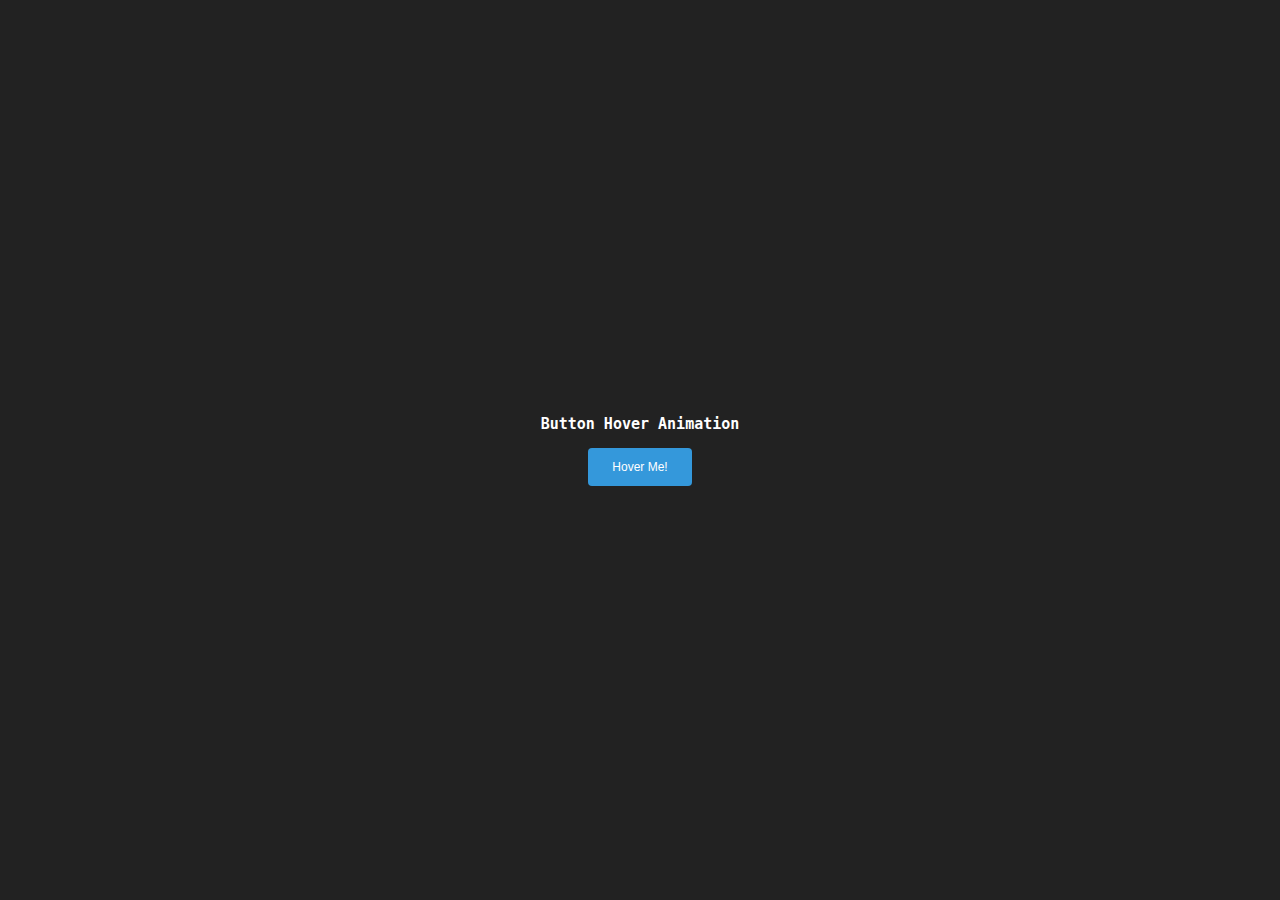
<file: btnanimation/index.html>
<!DOCTYPE html>
<html lang="en">
<head>
    <meta charset="UTF-8">
    <meta name="viewport" content="width=device-width, initial-scale=1.0">
    <title>Document</title>
    <link rel="stylesheet" href="style.css" />
</head>
<body>
    <h2>Button Hover Animation</h2>
    <button class="bounce-btn">Hover Me!</button>
</body>
</html>
</file>
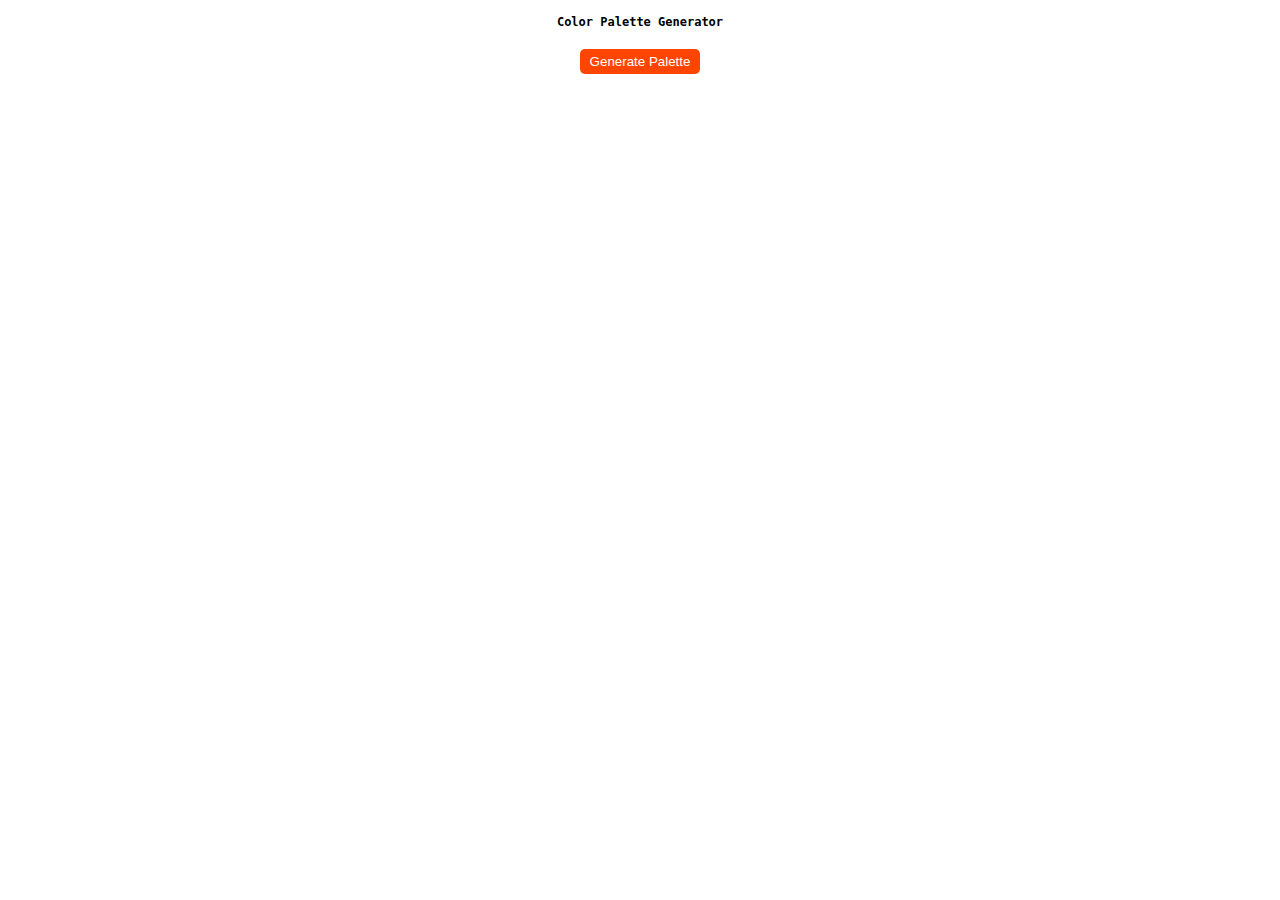
<file: colorpallet/index.html>
<!DOCTYPE html>
<html lang="en">
<head>
    <meta charset="UTF-8">
    <meta name="viewport" content="width=device-width, initial-scale=1.0">
    <title>Document</title>
    <link rel="stylesheet" href="style.css" />
</head>
<body>
    <h2>Color Palette Generator</h2>
    <div class="container">
        <button id="generateBtn">Generate Palette</button>
        <div class="palette"></div>
    </div>      
    <script src="main.js"></script>
</body>
</html>
</file>
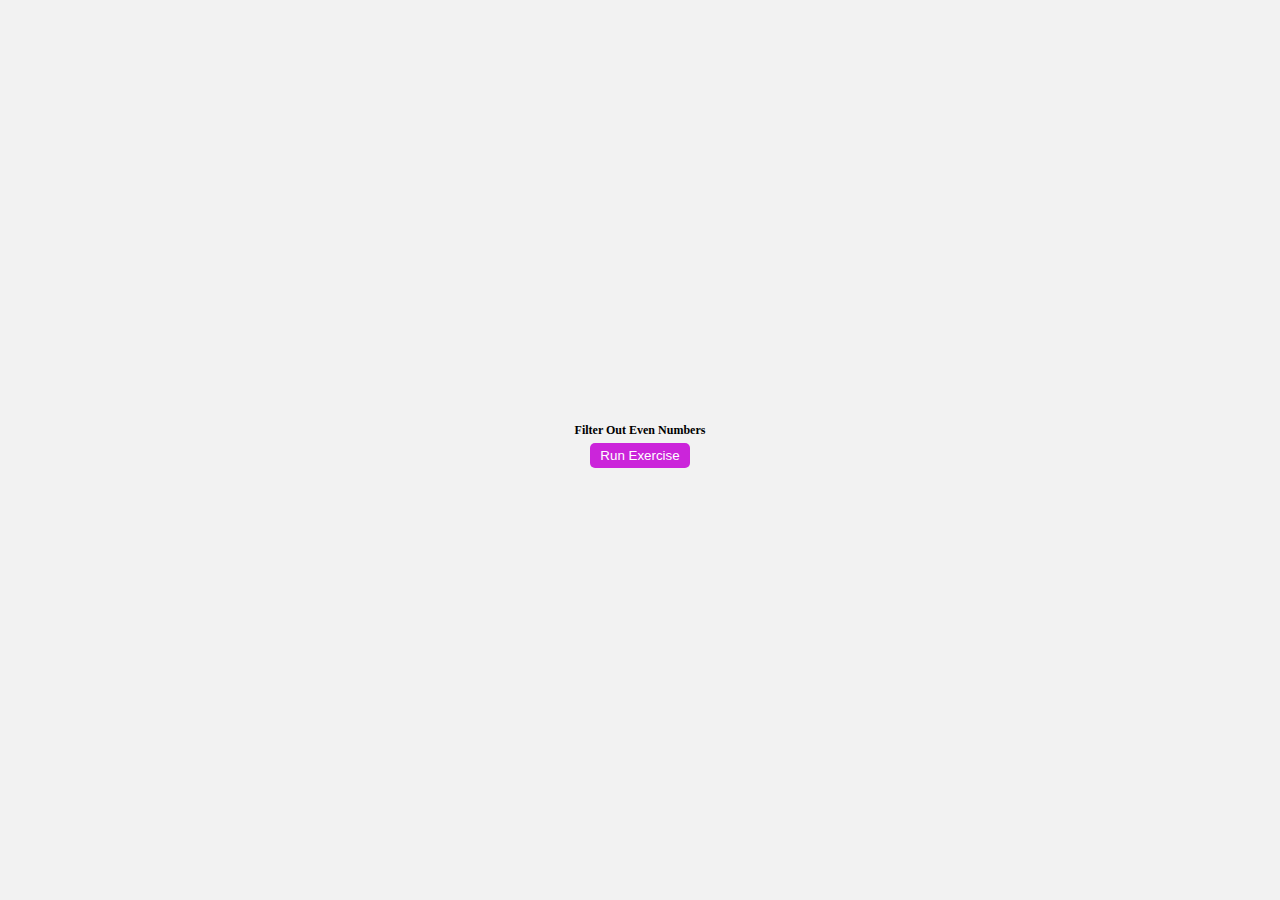
<file: filtereven/index.html>
<!DOCTYPE html>
<html lang="en">
<head>
    <meta charset="UTF-8">
    <meta name="viewport" content="width=device-width, initial-scale=1.0">
    <title>Filter Even Number</title>
    <link rel="stylesheet" href="style.css" />
</head>
<body>
    <h2>Filter Out Even Numbers</h2>
<button id="runExercise">Run Exercise</button>
<p id="output"></p>

    <script src="main.js"></script>

</body>
</html>
</file>
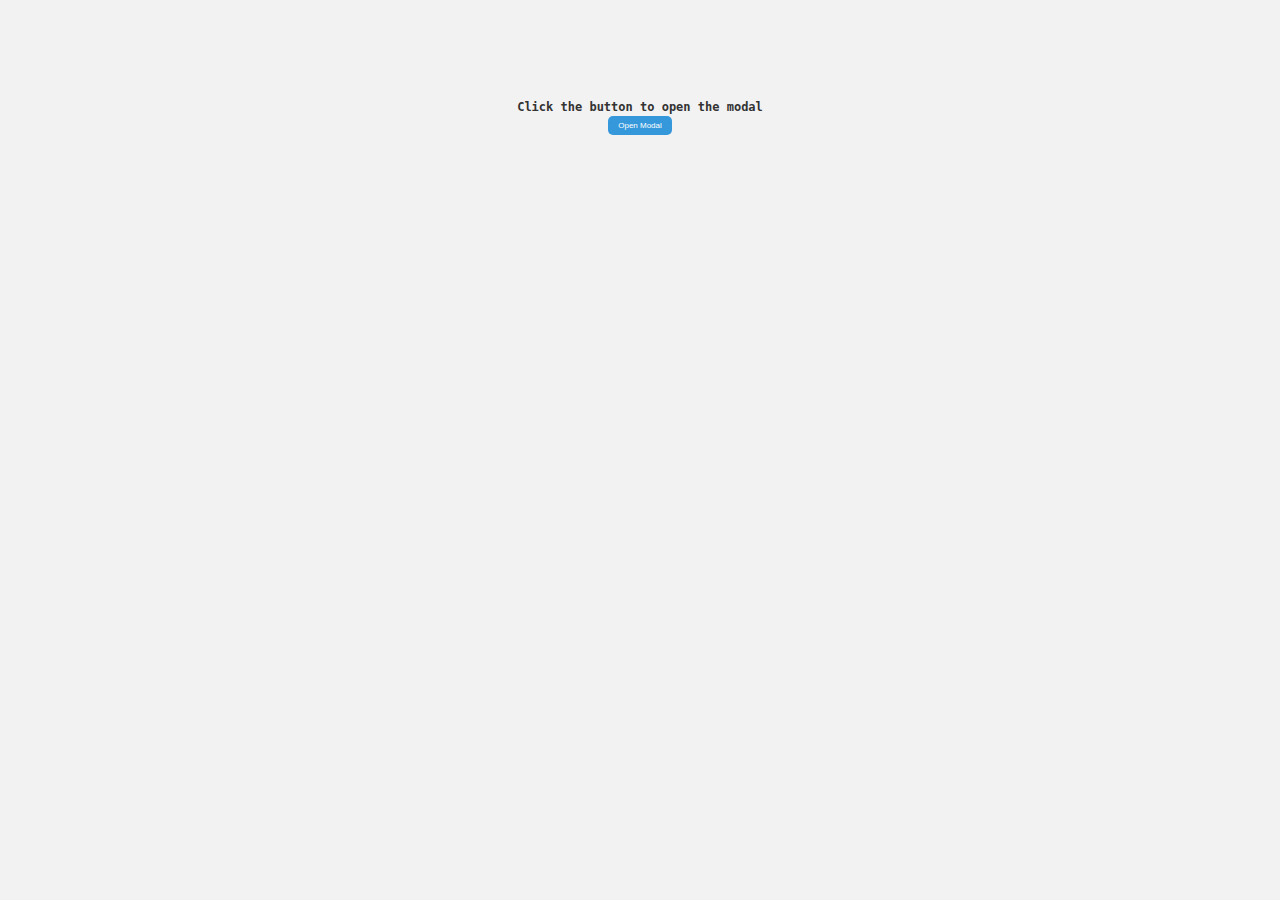
<file: modal/index.html>
<!DOCTYPE html>
<html lang="en">
<head>
    <meta charset="UTF-8">
    <meta name="viewport" content="width=device-width, initial-scale=1.0">
    <title>Modal</title>
    <link rel="stylesheet" href="style.css" />
</head>
<body>
    <h2>Click the button to open the modal</h2>
<button id="openModalBtn">Open Modal</button>

<div id="modal" class="modal">
  <div class="modal-content">
    <span id="closeModalBtn" class="close-btn">&times;</span>
    <h3>Modal Title</h3>
    <p>This is a simple modal popup!</p>
  </div>
</div>

    <script src="main.js"></script>

</body>
</html>
</file>
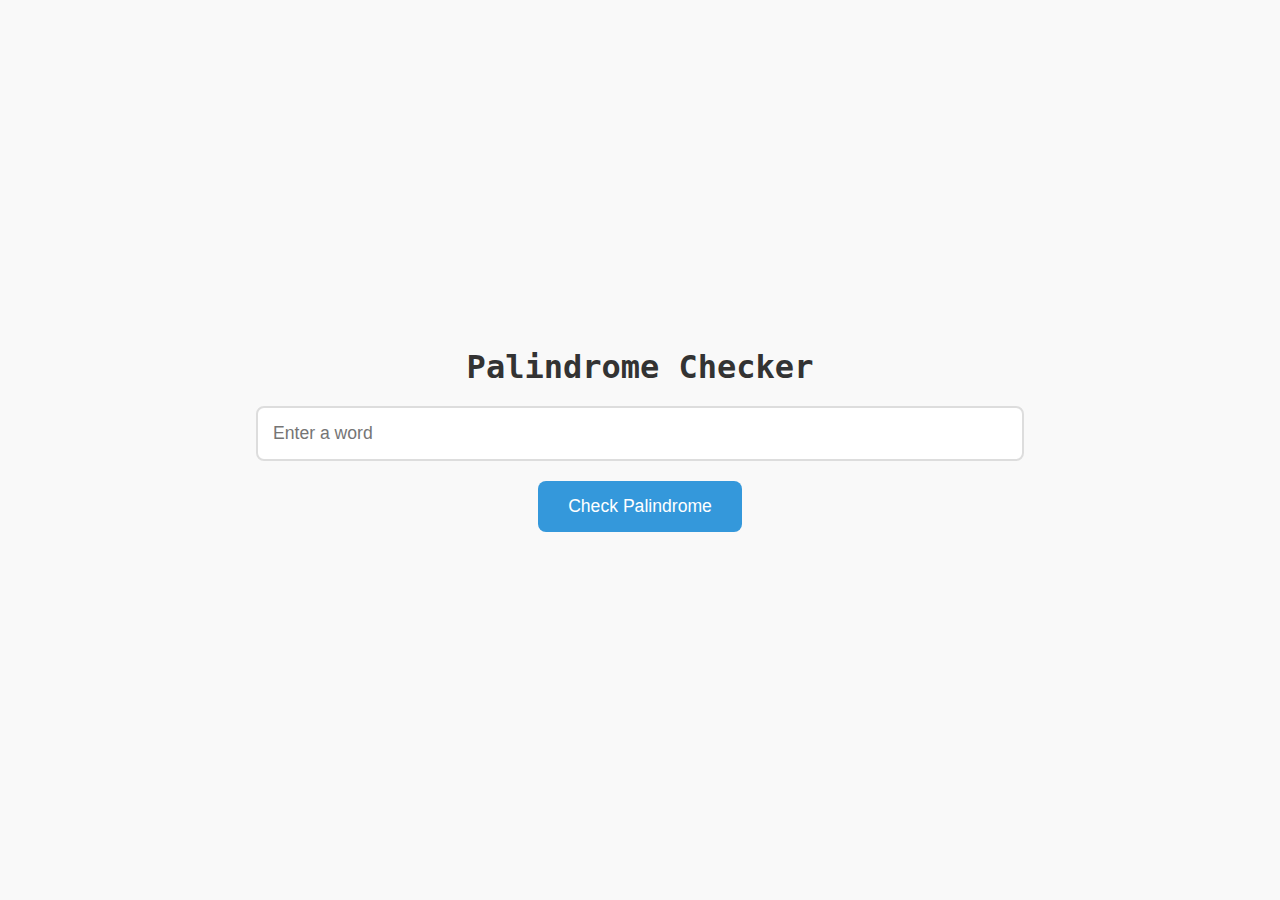
<file: Palindrome/index.html>
<!DOCTYPE html>
<html lang="en">
<head>
    <meta charset="UTF-8">
    <meta name="viewport" content="width=device-width, initial-scale=1.0">
    <title>Document</title>
    <link rel="stylesheet" href="style.css" />

</head>
<body>
    <h2>Palindrome Checker</h2>
<input type="text" id="inputText" placeholder="Enter a word">
<button id="checkButton">Check Palindrome</button>
<p id="result"></p>
<script src="main.js"></script>

</body>
</html>
</file>
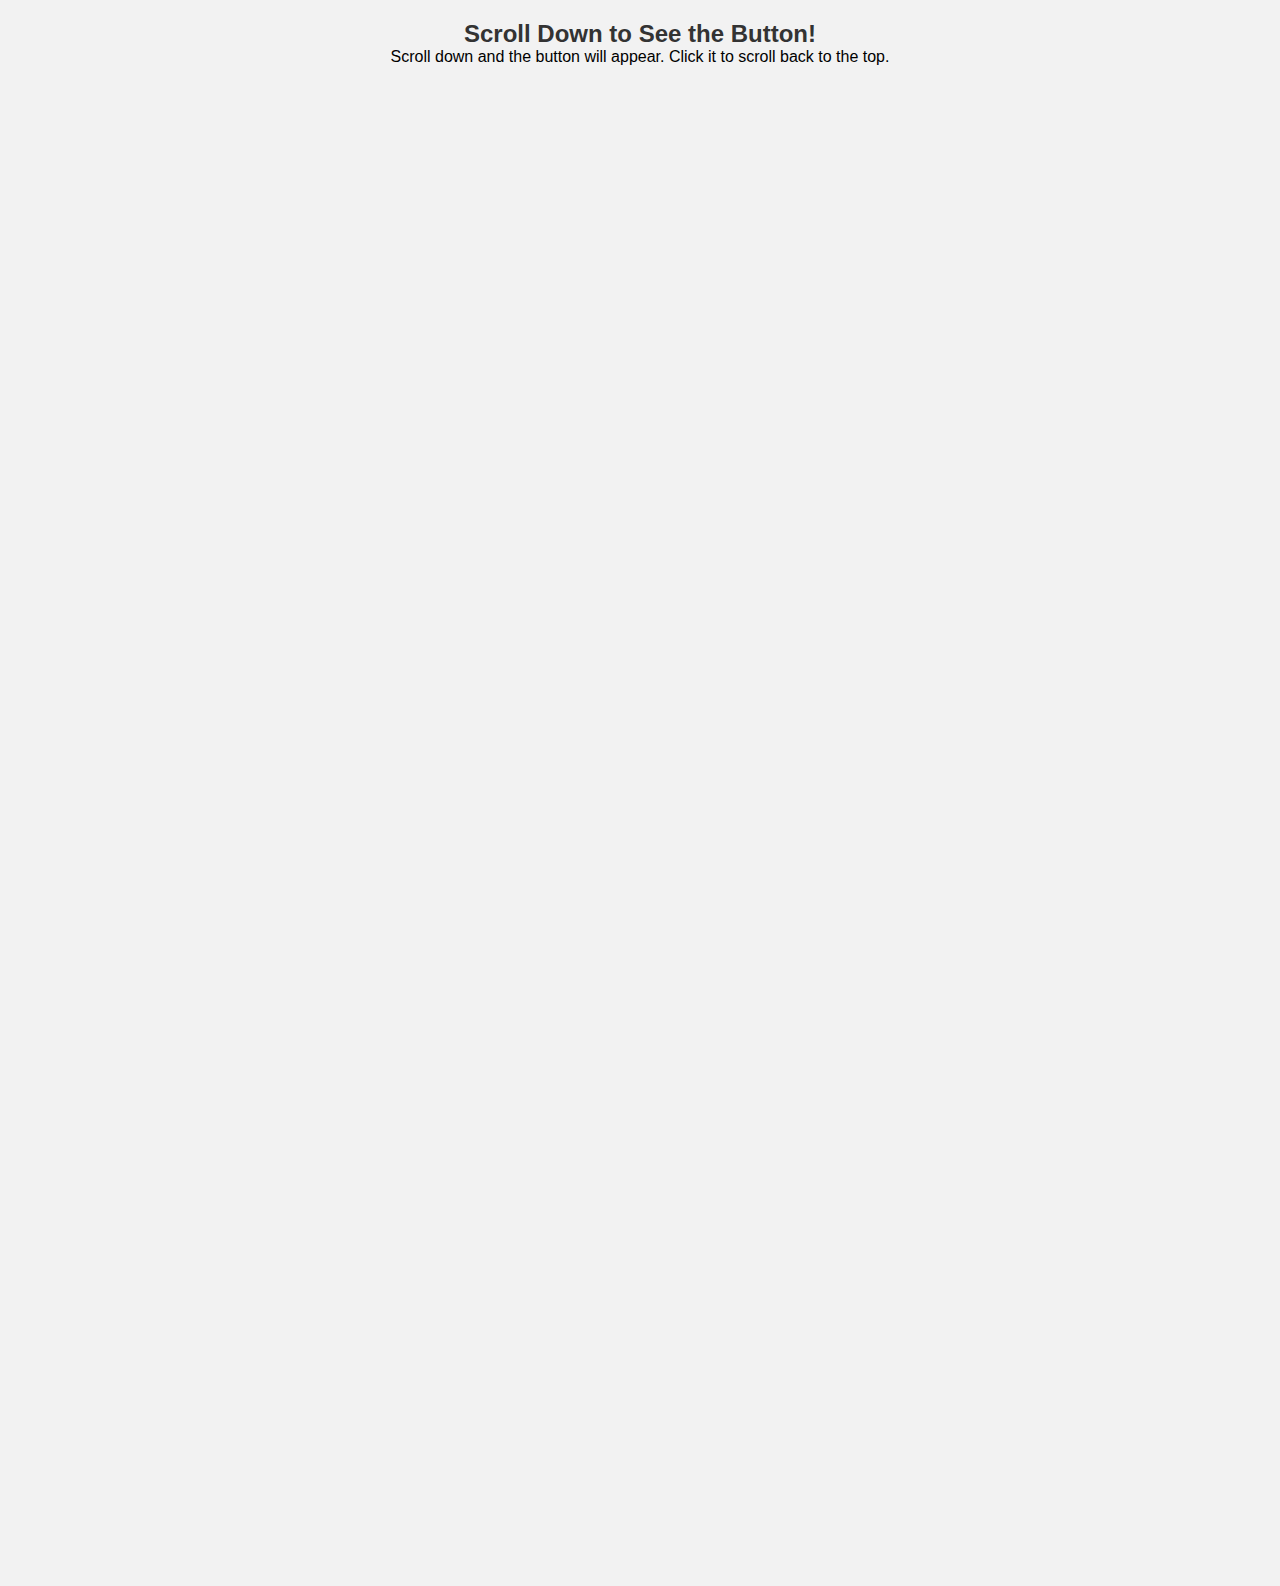
<file: scrollbtn/index.html>
<!DOCTYPE html>
<html lang="en">
<head>
    <meta charset="UTF-8">
    <meta name="viewport" content="width=device-width, initial-scale=1.0">
    <title>Scroll to Top</title>
    <link rel="stylesheet" href="style.css" />
</head>
<body>
    <h2>Scroll Down to See the Button!</h2>
<p>Scroll down and the button will appear. Click it to scroll back to the top.</p>

<div style="height: 1500px; background-color: #f2f2f2;">
  <!-- Content to make the page scrollable -->
</div>

<button id="scrollToTopBtn">↑ Scroll to Top</button>

    <script src="main.js"></script>
</body>
</html>
</file>
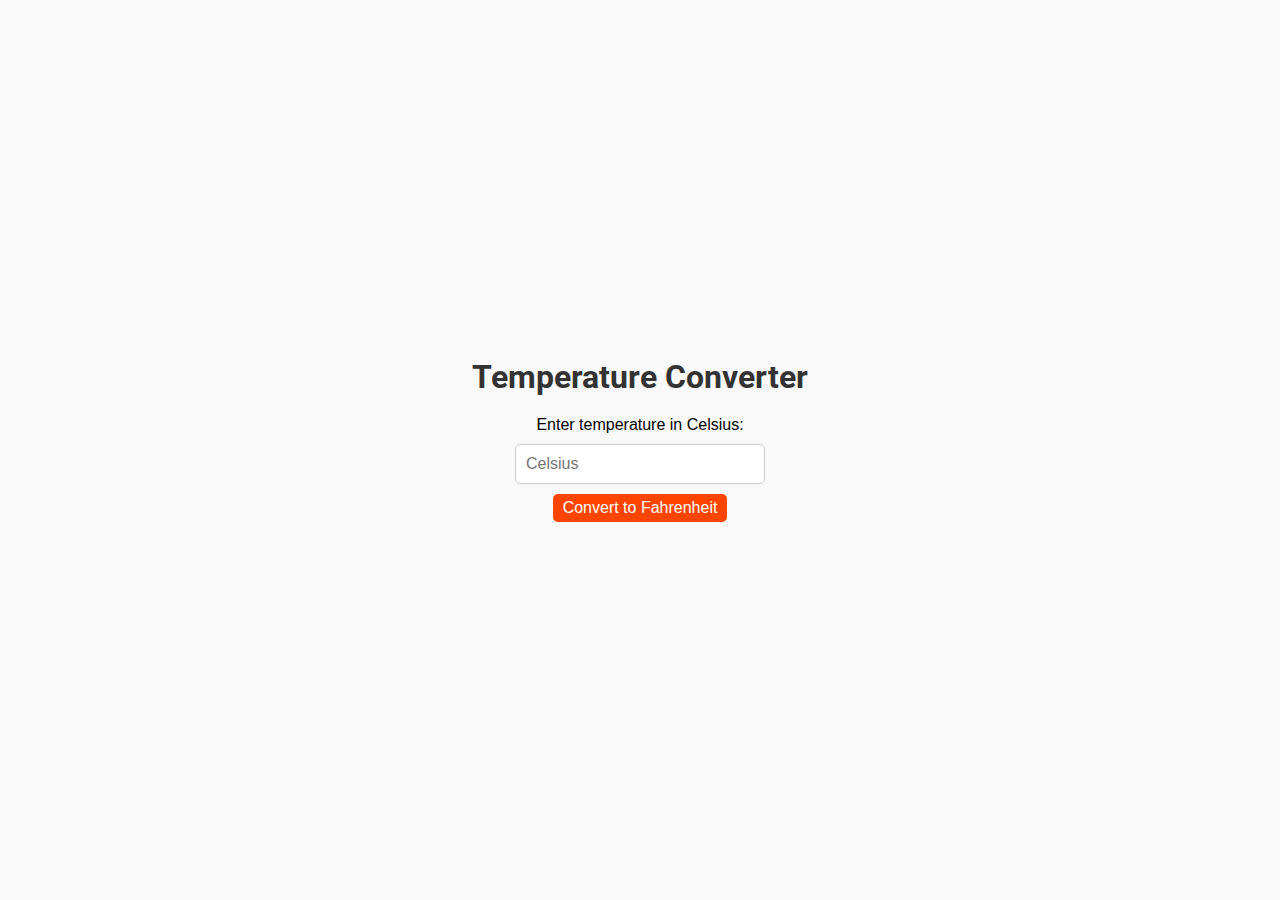
<file: tempconverter/index.html>
<!DOCTYPE html>
<html lang="en">
<head>
    <meta charset="UTF-8">
    <meta name="viewport" content="width=device-width, initial-scale=1.0">
    <title>Document</title>
    <link rel="stylesheet" href="style.css" />

</head>
<body>
    <h2>Temperature Converter</h2>
<label for="celsius">Enter temperature in Celsius:</label>
<input type="number" id="celsius" placeholder="Celsius">
<button id="convertBtn">Convert to Fahrenheit</button>
<p id="result"></p>

    <script src="main.js"></script>
</body>
</html>
</file>
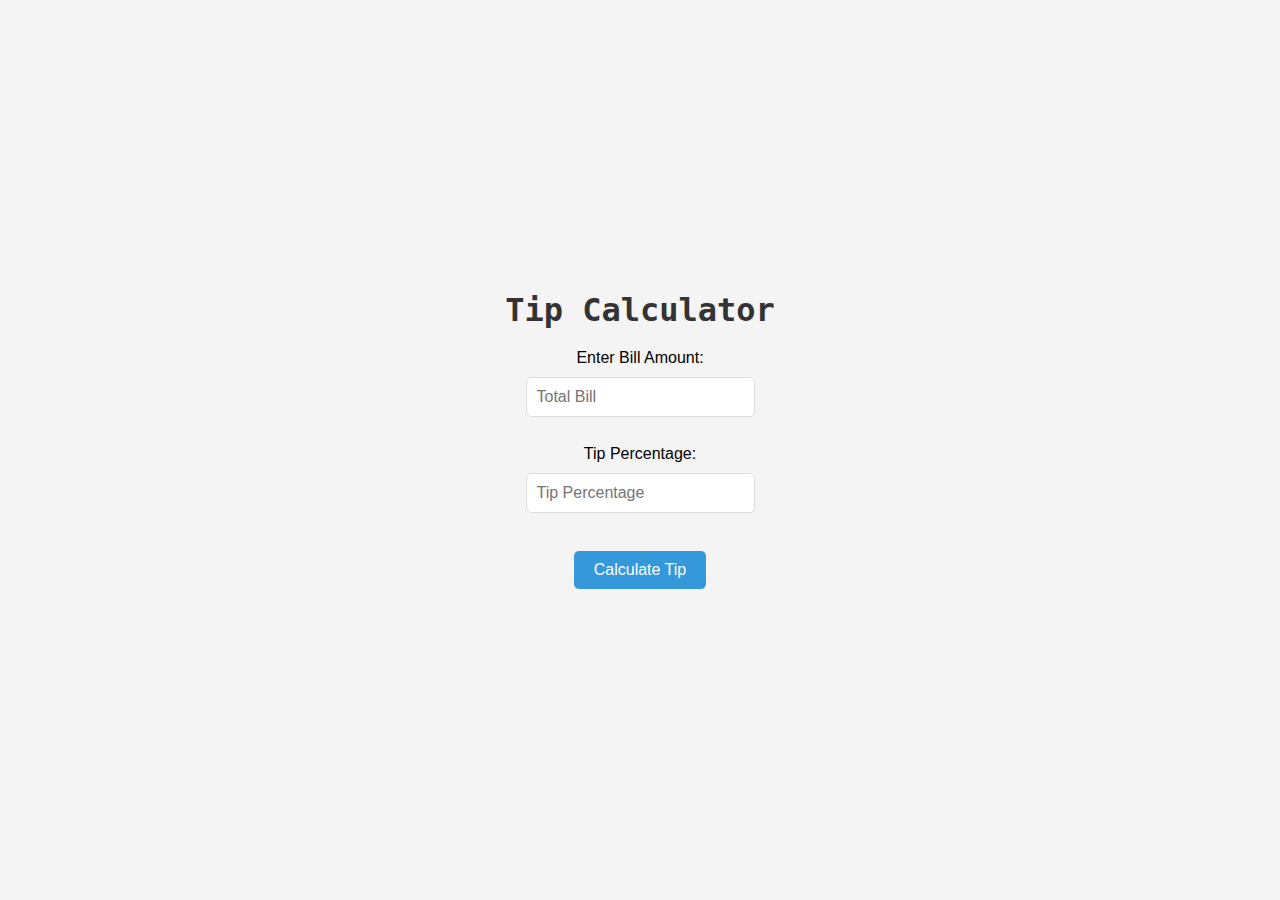
<file: tip/index.html>
<!DOCTYPE html>
<html lang="en">
<head>
    <meta charset="UTF-8">
    <meta name="viewport" content="width=device-width, initial-scale=1.0">
    <title>Document</title>
    <link rel="stylesheet" href="style.css" />

</head>
<body>
    <h2>Tip Calculator</h2>
    <label for="billAmount">Enter Bill Amount:</label>
    <input type="number" id="billAmount" placeholder="Total Bill" />
    <br />
    <label for="tipPercentage">Tip Percentage:</label>
    <input type="number" id="tipPercentage" placeholder="Tip Percentage" />
    <br />
    <button id="calculateTipBtn">Calculate Tip</button>
    <p id="tipResult"></p>
    
    <script src="main.js"></script>
</body>
</html>
</file>
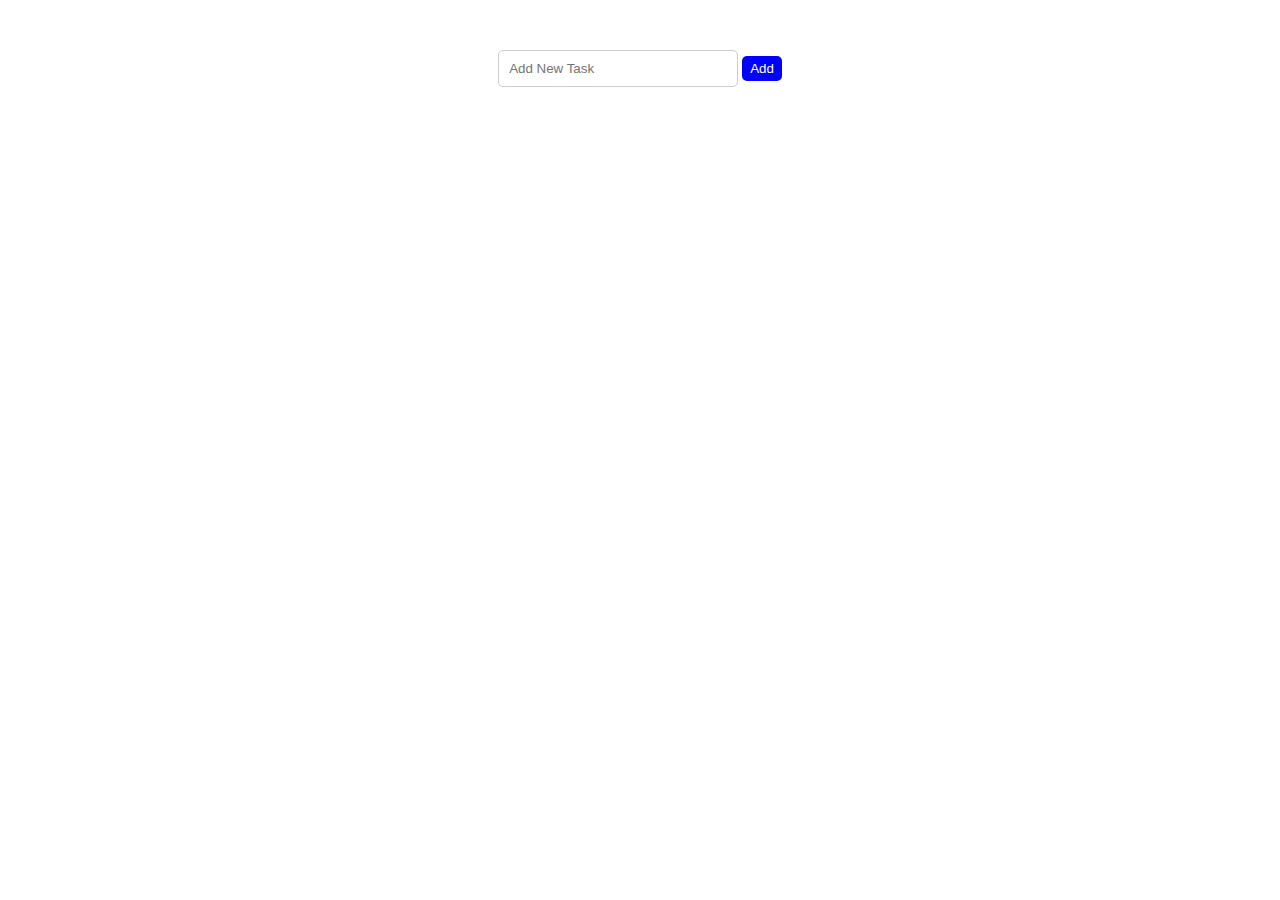
<file: todolist/index.html>
<!DOCTYPE html>
<html lang="en">
<head>
    <meta charset="UTF-8">
    <meta name="viewport" content="width=device-width, initial-scale=1.0">
    <title>ToDoList</title>
    <link rel="stylesheet" href="style.css" />

</head>
<body>
    <div class="todo-container">
        <input type="text" id="taskInput" placeholder="Add New Task">
        <button id="addTaskBtn">Add</button>
        <ul id="taskList"></ul>
    </div>      
    <script src="main.js"></script>
</body>
</html>
</file>
<file: btnanimation/style.css>
* {
    margin: 0;
    padding: 0;
    box-sizing: border-box;
  }
  
  body {
    display: flex;
    justify-content: center;
    align-items: center;
    height: 100vh;
    background: #222;
    flex-direction: column;
    gap: 15px;
  }
  h2{
    text-align: center;
    font-family: monospace;
    font-size: 15px;
    color: white;
  }

  .bounce-btn{
    padding: 12px 24px;
    background: #3498db;
    color: white;
    border: none;
    border-radius: 4px;
    font-size: 12px;
    cursor: pointer;
    transition: transform .3s ease;
  }
  .bounce-btn:hover{
    transform: translateY(-15px);
  }
  .bounce-btn:active{
    transform: translateY(12px);
  }
</file>
<file: colorpallet/style.css>
*{
    margin: 0;
    padding: 0;
    box-sizing: border-box;
}
h2{
    text-align: center;
    font-size: 12px;
    margin-top: 15px;
    font-family: monospace;
}
.container {
    text-align: center;
    padding: 20px;
  }


  button{
    background: orangered;
    color: white;
    padding: 5px 10px;
    border: none;
    cursor: pointer;
    border-radius: 5px;
  }
  button:hover{
    background-color: orange;
  }
  .palette{
    display: flex;
    justify-content: center;
    margin-top: 10px;
  }
  .color-box{
    width: 100px;
    height: 100px;
    margin: 10px;
    border-radius: 5px;
    position: relative;
  }
  .color-box .hex-code{
    position: absolute;
    bottom: 5px;
    left: 5px;
    color: white;
    font-size: 10px;
  }
</file>
<file: filtereven/style.css>
* {
    margin: 0;
    padding: 0;
    box-sizing: border-box;
  }
  h2{
    font-family: cursive;
    font-size: 12px;
  }
  
  body {
    font-family: Arial, sans-serif;
    display: flex;
    justify-content: center;
    align-items: center;
    flex-direction: column;
    gap: 5px;
    height: 100vh;
    background: #f2f2f2;
    text-align: center;
  }
  
  button {
    padding: 5px 10px;
    background-color: #cb25da;
    color: white;
    border: none;
    border-radius: 5px;
    cursor: pointer;
  }
  
  button:hover {
    background-color: #4b0442;
  }
  
  p {
    margin-top: 5px;
    font-size: 10px;
    font-weight: bold;
    font-family: monospace;
  }
</file>
<file: modal/style.css>
* {
    margin: 0;
    padding: 0;
    box-sizing: border-box;
  }
  
  body {
    font-family: Arial, sans-serif;
    background: #f2f2f2;
    text-align: center;
  }
  
  h2 {
    font-size: 12px;
    color: #333;
    font-family: monospace;
    margin-top: 100px;
  }
  
  button {
    padding: 5px 10px;
    background-color: #3498db;
    color: white;
    border: none;
    border-radius: 5px;
    cursor: pointer;
    font-size: 8px;
  }
  
  button:hover {
    background-color: #2980b9;
  }
  
  /* Modal Styles */
  .modal {
    display: none; /* Hidden by default */
    position: fixed;
    z-index: 1;
    left: 0;
    top: 0;
    width: 100%;
    height: 100%;
    background-color: rgba(0, 0, 0, 0.4);
  }
  
  .modal-content {
    background-color: #fff;
    padding: 20px;
    border-radius: 8px;
    width: 80%;
    margin: 10% auto;
    text-align: center;
  }
  
  .close-btn {
    color: #aaa;
    font-size: 28px;
    font-weight: bold;
    position: absolute;
    top: 0;
    right: 20px;
    cursor: pointer;
  }
  
  .close-btn:hover,
  .close-btn:focus {
    color: black;
    text-decoration: none;
  }
</file>
<file: scrollbtn/style.css>
* {
    margin: 0;
    padding: 0;
    box-sizing: border-box;
  }
  
  body {
    font-family: Arial, sans-serif;
    background: #f2f2f2;
    text-align: center;
    padding: 20px;
  }
  
  h2 {
    font-size: 24px;
    color: #333;
  }
  
  #scrollToTopBtn {
    display: none;
    position: fixed;
    bottom: 20px;
    right: 20px;
    padding: 10px 20px;
    background-color: #3498db;
    color: white;
    border: none;
    border-radius: 5px;
    cursor: pointer;
    font-size: 16px;
  }
  
  #scrollToTopBtn:hover {
    background-color: #2980b9;
  }
</file>
<file: tempconverter/style.css>
/* Import the font from Google Fonts */
@import url('https://fonts.googleapis.com/css2?family=Roboto:wght@400;500;700&display=swap');


* {
    margin: 0;
    padding: 0;
    box-sizing: border-box;
  }
  
  body {
    font-family: 'Arial', sans-serif;
    display: flex;
    justify-content: center;
    flex-direction: column;
    align-items: center;
    height: 100vh;
    background: #f9f9f9;
    text-align: center;
  }
  

/* Apply the font */
h2 {
  font-family: 'Roboto', sans-serif;
  font-size: 2rem;
  margin-bottom: 20px;
  font-weight: 700; /* Bold weight for a professional look */
  color: #333; /* Ensure good contrast for readability */
}

  
  input {
    padding: 10px;
    font-size: 16px;
    margin-top: 10px;
    width: 250px;
    border-radius: 5px;
    border: 1px solid #ccc;
  }
  
  button {
    padding: 5px 10px;
    background-color: orangered;
    color: white;
    border: none;
    border-radius: 5px;
    cursor: pointer;
    font-size: 16px;
    margin-top: 10px;
  }
  
  button:hover {
    background-color: #753f0e;
  }
  
  p {
    margin-top: 20px;
    font-size: 18px;
    font-weight: bold;
    color: #333;
  }
</file>
<file: tip/style.css>
* {
    margin: 0;
    padding: 0;
    box-sizing: border-box;
  }
  
  body {
    font-family: 'Arial', sans-serif;
    display: flex;
    justify-content: center;
    flex-direction: column;
    align-items: center;
    height: 100vh;
    background: #f4f4f4;
    text-align: center;
    padding: 20px;
  }
  
  h2 {
    font-size: 2rem;
    margin-bottom: 20px;
    color: #333;
    font-family: monospace;
  }
  
  input {
    padding: 10px;
    font-size: 16px;
    margin: 10px;
    border-radius: 5px;
    border: 1px solid #ddd;
  }
  
  button {
    padding: 10px 20px;
    background-color: #3498db;
    color: white;
    border: none;
    border-radius: 5px;
    cursor: pointer;
    font-size: 16px;
    margin-top: 10px;
  }
  
  button:hover {
    background-color: #2980b9;
  }
  
  p {
    margin-top: 20px;
    font-size: 18px;
    font-weight: bold;
    color: #333;
  }
</file>
<file: todolist/style.css>
*{
    margin: 0;
    padding: 0;
    box-sizing: border-box;
}
.todo-container {
    width: 300px;
    margin: 50px auto;
    text-align: center;
  }
  
input {
    padding: 10px;
    width: 80%;
    margin-bottom: 10px;
    border-radius: 5px;
    border: 1px solid #ccc;
}
button {
    padding: 5px 8px;
    border-color: aqua;
    border: none;
    background-color: blue;
    color: white;
    border-radius: 5px;
}
ul{
    list-style-type: none;
    padding: 0;
}
li{
    background-color: #ecf0f1;
    padding: 10px;
    margin: 5px 0;
    border-radius: 5px;
    display: flex;
    justify-content: space-between;
    align-items: center;
}
.completed{
    text-decoration: line-through;
    color: #95a5a6;

}
.delete-btn{
    background-color: #e74c3c;
    color: white;
    padding: 5px;
    border: none;
    cursor: pointer;
    border-radius: 3px;
}
</file>
<file: Palindrome/style.css>
/* Global reset */
* {
    margin: 0;
    padding: 0;
    box-sizing: border-box;
  }
  
  body {
    font-family: 'Roboto', sans-serif;
    background-color: #f9f9f9;
    color: #333;
    display: flex;
    justify-content: center;
    align-items: center;
    flex-direction: column;
    height: 100vh;
    margin: 0;
  }
  
  h2 {
    font-size: 2rem;
    font-weight: 700;
    color: #333;
    margin-bottom: 20px;
    font-family: monospace;
  }
  
  .container {
    background-color: #ffffff;
    border-radius: 8px;
    box-shadow: 0 8px 16px rgba(0, 0, 0, 0.1);
    padding: 40px;
    width: 100%;
    max-width: 500px;
    text-align: center;
  }
  
  input {
    width: 60%;
    padding: 15px;
    font-size: 1.1rem;
    border-radius: 8px;
    border: 2px solid #ddd;
    margin-bottom: 20px;
    outline: none;
    transition: border-color 0.3s ease;
  }
  
  input:focus {
    border-color: #3498db;
  }
  
  button {
    background-color: #3498db;
    color: white;
    padding: 15px 30px;
    font-size: 1.1rem;
    border: none;
    border-radius: 8px;
    cursor: pointer;
    transition: background-color 0.3s ease;
  }
  
  button:hover {
    background-color: #2980b9;
  }
  
  #result {
    margin-top: 20px;
    font-size: 1.1rem;
    font-weight: 500;
  }
  
  #result.success {
    color: #2ecc71;
  }
  
  #result.failure {
    color: #e74c3c;
  }
  
  /* Responsive Design */
  @media (max-width: 600px) {
    h2 {
      font-size: 1.5rem;
    }
  
    input, button {
      font-size: 1rem;
    }
  }
</file>
